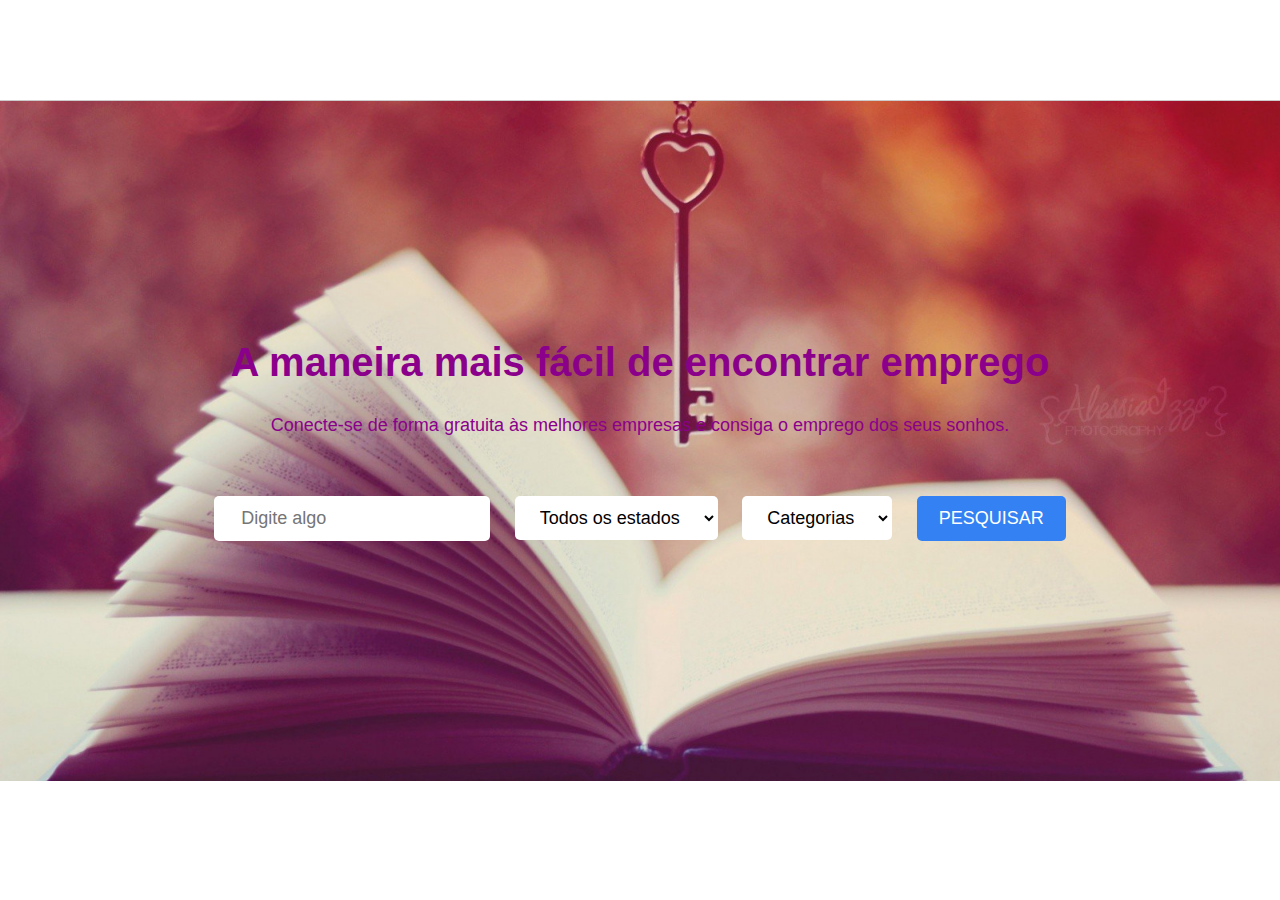
<file: index.html>
<!doctype html>
<html> 
<head> 
<title> curso </title>
    <meta charet= / "utf-8">
    <meta name= "viewport"content= "width=device-width-sacale=1.0">    
    <link rel="stylesheet" type="text/css" href="css/style.css">    
    <link rel="preconnect" href="https://fonts.googleapis.com">
    <link rel="preconnect" href="https://fonts.gstatic.com" crossorigin>
    <link href="https://fonts.googleapis.com/css2?family=Whisper&display=swap" rel="stylesheet">
    <link rel="stylesheet" href="https://cdnjs.cloudflare.com/ajax/libs/font-awesome/6.5.1/css/all.min.css" integrity="sha512-DTOQO9RWCH3ppGqcWaEA1BIZOC6xxalwEsw9c2QQeAIftl+Vegovlnee1c9QX4TctnWMn13TZye+giMm8e2LwA==" crossorigin="anonymous" referrerpolicy="no-referrer"/>

    </head>
<body>  
    <div class="container">
    </div>
     <header>
        <nav>
            <div class="nav-container">
                
<i class="fa-solid fa-seedling"></i>
            </div>
        </nav>
    </header>
 <div id="main-banner">
 <div id="search-form">
     <h1> A maneira mais fácil de encontrar emprego </h1>
     <p> Conecte-se de forma gratuita às melhores empresas e consiga o emprego dos seus sonhos.</p>
            <form>
                  <input type="text" name="job" placeholder=" Digite algo">
                   <select name="region">
                          <option value="  ">Todos os estados</optoun>
                   </select>
                   <select name="category">
                          <option value="  "> Categorias </option>
                   </select>
                  <input type="submit" value="Pesquisar">
           </form>
 
</body>
</html>
</file>
<file: css/style.css>
html {
	font-family: 'Open Sans', sans-serif;
}

/* reset */
body {
	margin: 0;
}

h1, h2, h3, h4, h5, p, span {
	margin: 0;
	color: #8B008B;
}

.container {
	max-width: 1920px;
	width: 100%;
}

/* header */
header {
	position: relative;
	top: 0;
	height: auto;
	width: 100%;
}

/* navbar */
nav {
	position: fixed;
	top: 0;
	height: 100px;
	width: 100%;
	z-index: 1;
	background-color: #FFF;
	border-bottom: 1px solid #CCC;
 }

 nav:after {
 	clear: both;
 	content: "";
 	display: block;
 }

 .nav-container {
 	max-width: 1200px;
 	position: relative;
 	margin-right: auto;
 	margin-left: auto;
 }

 #logo {
 	width: 108px;
 	height: 95px;
 	margin-top: 0px;
 }

 .nav-container ul {
 	float: right;
 	height: 100px;
 	line-height: 100px;
 	margin: 0;
 }

 .nav-container li {
 	list-style: none;
 	float: left;
 	margin: 0 15px;
 }

 .nav-container li a {
 	text-decoration: none;
 	color: #666;
 	transition: .5s;
 }

 .nav-container li a:hover {
 	color: #3381F3;
 }

/* banner  */
 #main-banner {
 	background-color: red;
 	background: url('../img/banner6.jpg') no-repeat;
 	background-size: cover;
 	background-position: 0 55%;
 	position: relative;
 	margin-top: 100px;
 }

 #search-form {
 	position: relative;
 	width: 80%;
 	margin-left: auto;
 	margin-right: auto;
 	padding-top: 15em;
 	padding-bottom: 15em;
 	text-align: center;
 }

 #search-form h1 {
 	font-size: 40px;
 }

 #search-form p {
 	margin-top: 30px;
 	margin-bottom: 60px;
 	font-size: 18px;
 	font-weight: 300px;
 }

/* Formulario */
 #search-form input, #search-form select {
 	background-color: #FFF;
 	border-radius: 5px;
 	border-color: transparent;
 	padding: 10px 20px;
 	font-size: 18px;
 	margin: 0 10px;
 }

#search-form input[type=submit] {
 	background-color: #3381f3;
 	text-transform: uppercase;
 	color: #FFF;
 	cursor: pointer;
 	transition: 0.5s;
 }

 #search-form input[type=submit]:hover {
 	background-color: #2B79EB;
 	/background-color: #191970;/
 }
</file>
